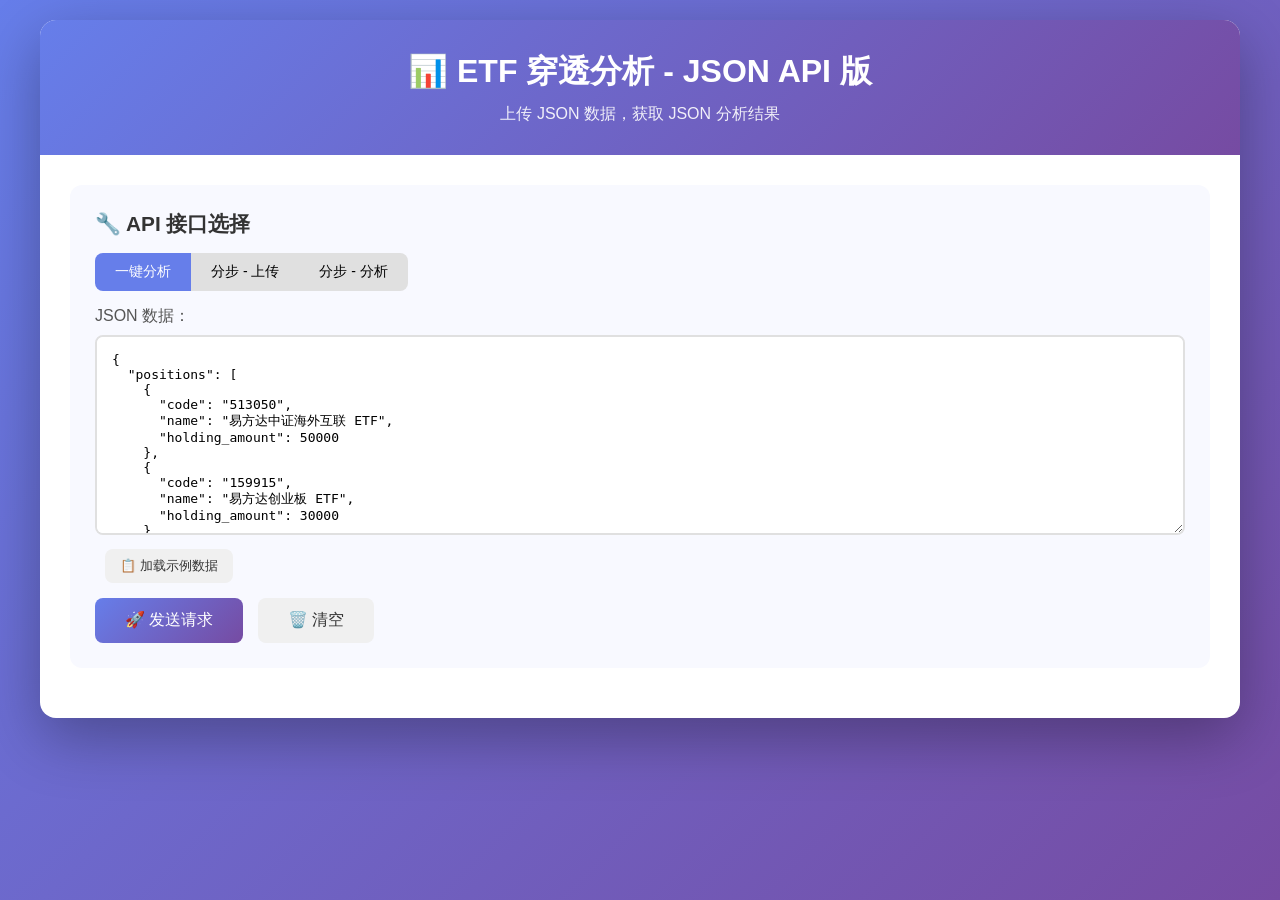
<file: templates/json-api.html>
<!DOCTYPE html>
<html lang="zh-CN">
<head>
    <meta charset="UTF-8">
    <meta name="viewport" content="width=device-width, initial-scale=1.0">
    <title>ETF 穿透分析 - JSON API 版</title>
    <style>
        * { margin: 0; padding: 0; box-sizing: border-box; }
        body { 
            font-family: -apple-system, BlinkMacSystemFont, 'Segoe UI', Roboto, sans-serif; 
            background: linear-gradient(135deg, #667eea 0%, #764ba2 100%); 
            min-height: 100vh; 
            padding: 20px; 
        }
        .container { 
            max-width: 1200px; 
            margin: 0 auto; 
            background: white; 
            border-radius: 16px; 
            box-shadow: 0 20px 60px rgba(0, 0, 0, 0.3); 
            overflow: hidden; 
        }
        header { 
            background: linear-gradient(135deg, #667eea 0%, #764ba2 100%); 
            color: white; 
            padding: 30px; 
            text-align: center; 
        }
        header h1 { font-size: 2em; margin-bottom: 10px; }
        header p { opacity: 0.9; }
        main { padding: 30px; }
        
        .api-section {
            background: #f8f9ff;
            padding: 25px;
            border-radius: 12px;
            margin-bottom: 20px;
        }
        .api-section h2 {
            color: #333;
            margin-bottom: 15px;
            font-size: 1.3em;
        }
        .input-group {
            margin-bottom: 15px;
        }
        .input-group label {
            display: block;
            margin-bottom: 8px;
            color: #555;
            font-weight: 500;
        }
        textarea {
            width: 100%;
            min-height: 200px;
            border: 2px solid #e0e0e0;
            border-radius: 8px;
            padding: 15px;
            font-family: 'Monaco', 'Consolas', monospace;
            font-size: 13px;
            resize: vertical;
        }
        textarea:focus {
            outline: none;
            border-color: #667eea;
        }
        .btn {
            padding: 12px 30px;
            border: none;
            border-radius: 8px;
            font-size: 1em;
            cursor: pointer;
            transition: all 0.3s ease;
            display: inline-block;
        }
        .btn-primary { 
            background: linear-gradient(135deg, #667eea 0%, #764ba2 100%); 
            color: white; 
        }
        .btn-primary:hover { 
            transform: translateY(-2px); 
            box-shadow: 0 5px 20px rgba(102, 126, 234, 0.4); 
        }
        .btn-secondary { 
            background: #f0f0f0; 
            color: #333; 
            margin-left: 10px;
        }
        .btn-secondary:hover { 
            background: #e0e0e0; 
        }
        
        .result-section {
            display: none;
            margin-top: 20px;
        }
        .result-section.show {
            display: block;
        }
        .result-box {
            background: #1e1e1e;
            color: #d4d4d4;
            padding: 20px;
            border-radius: 8px;
            overflow-x: auto;
        }
        .result-box pre {
            margin: 0;
            white-space: pre-wrap;
            word-wrap: break-word;
        }
        .result-box code {
            font-family: 'Monaco', 'Consolas', monospace;
            font-size: 13px;
        }
        
        .status-success { color: #4caf50; }
        .status-error { color: #f44336; }
        
        .loading {
            display: none;
            text-align: center;
            padding: 30px;
        }
        .loading.show { display: block; }
        .spinner {
            border: 4px solid #f3f3f3;
            border-top: 4px solid #667eea;
            border-radius: 50%;
            width: 40px;
            height: 40px;
            animation: spin 1s linear infinite;
            margin: 0 auto 15px;
        }
        @keyframes spin {
            0% { transform: rotate(0deg); }
            100% { transform: rotate(360deg); }
        }
        
        .tabs {
            display: flex;
            margin-bottom: 15px;
        }
        .tab {
            padding: 10px 20px;
            background: #e0e0e0;
            border: none;
            cursor: pointer;
            font-size: 14px;
            transition: all 0.3s;
        }
        .tab:first-child {
            border-radius: 8px 0 0 8px;
        }
        .tab:last-child {
            border-radius: 0 8px 8px 0;
        }
        .tab.active {
            background: #667eea;
            color: white;
        }
        
        .example-btn {
            margin-top: 10px;
            font-size: 13px;
            padding: 8px 15px;
        }
    </style>
</head>
<body>
    <div class="container">
        <header>
            <h1>📊 ETF 穿透分析 - JSON API 版</h1>
            <p>上传 JSON 数据，获取 JSON 分析结果</p>
        </header>
        
        <main>
            <div class="api-section">
                <h2>🔧 API 接口选择</h2>
                <div class="tabs">
                    <button class="tab active" onclick="switchTab('full')">一键分析</button>
                    <button class="tab" onclick="switchTab('upload')">分步 - 上传</button>
                    <button class="tab" onclick="switchTab('analyze')">分步 - 分析</button>
                </div>
                
                <div class="input-group">
                    <label for="jsonInput">JSON 数据：</label>
                    <textarea id="jsonInput" placeholder='请输入 JSON 数据...'></textarea>
                    <button class="btn btn-secondary example-btn" onclick="loadExample()">📋 加载示例数据</button>
                </div>
                
                <button class="btn btn-primary" onclick="sendRequest()">🚀 发送请求</button>
                <button class="btn btn-secondary" onclick="clearAll()">🗑️ 清空</button>
            </div>
            
            <div class="loading" id="loading">
                <div class="spinner"></div>
                <p>正在分析 ETF 持仓...</p>
            </div>
            
            <div class="result-section" id="resultSection">
                <h2>📋 分析结果</h2>
                <div class="result-box">
                    <pre><code id="resultCode"></code></pre>
                </div>
            </div>
        </main>
    </div>
    
    <script>
        let currentTab = 'full';
        const BASE_URL = '';
        
        const examples = {
            full: {
                "positions": [
                    {
                        "code": "513050",
                        "name": "易方达中证海外互联 ETF",
                        "holding_amount": 50000.00
                    },
                    {
                        "code": "159915",
                        "name": "易方达创业板 ETF",
                        "holding_amount": 30000.00
                    },
                    {
                        "code": "510300",
                        "name": "华泰柏瑞沪深 300ETF",
                        "holding_amount": 40000.00
                    }
                ]
            },
            upload: {
                "positions": [
                    {
                        "code": "513050",
                        "name": "易方达中证海外互联 ETF",
                        "holding_amount": 50000.00,
                        "total_profit": 5000.00,
                        "holding_profit": 3000.00
                    },
                    {
                        "code": "159915",
                        "name": "易方达创业板 ETF",
                        "holding_amount": 30000.00
                    }
                ],
                "total_holding_amount": 80000.00
            },
            analyze: {
                "etf_list": [
                    {
                        "code": "513050",
                        "name": "易方达中证海外互联 ETF",
                        "amount": 50000
                    },
                    {
                        "code": "159915",
                        "name": "易方达创业板 ETF",
                        "amount": 30000
                    }
                ],
                "total_amount": 80000
            }
        };
        
        const endpoints = {
            full: '/api/full-json-analysis',
            upload: '/api/json-upload',
            analyze: '/api/json-analyze'
        };
        
        function switchTab(tab) {
            currentTab = tab;
            document.querySelectorAll('.tab').forEach(t => t.classList.remove('active'));
            event.target.classList.add('active');
            loadExample();
        }
        
        function loadExample() {
            const example = examples[currentTab];
            document.getElementById('jsonInput').value = JSON.stringify(example, null, 2);
        }
        
        function clearAll() {
            document.getElementById('jsonInput').value = '';
            document.getElementById('resultSection').classList.remove('show');
            document.getElementById('resultCode').textContent = '';
        }
        
        async function sendRequest() {
            const jsonInput = document.getElementById('jsonInput').value.trim();
            
            if (!jsonInput) {
                alert('请输入 JSON 数据');
                return;
            }
            
            let data;
            try {
                data = JSON.parse(jsonInput);
            } catch (e) {
                alert(`JSON 格式错误：${e.message}`);
                return;
            }
            
            const endpoint = endpoints[currentTab];
            const loading = document.getElementById('loading');
            const resultSection = document.getElementById('resultSection');
            const resultCode = document.getElementById('resultCode');
            
            loading.classList.add('show');
            resultSection.classList.remove('show');
            
            try {
                const response = await fetch(endpoint, {
                    method: 'POST',
                    headers: {
                        'Content-Type': 'application/json'
                    },
                    body: JSON.stringify(data)
                });
                
                const result = await response.json();
                
                resultCode.textContent = JSON.stringify(result, null, 2);
                
                if (result.success) {
                    resultCode.className = 'status-success';
                } else {
                    resultCode.className = 'status-error';
                }
                
                resultSection.classList.add('show');
            } catch (error) {
                alert(`请求失败：${error.message}`);
            } finally {
                loading.classList.remove('show');
            }
        }
        
        // 初始化加载示例
        loadExample();
    </script>
</body>
</html>
</file>
